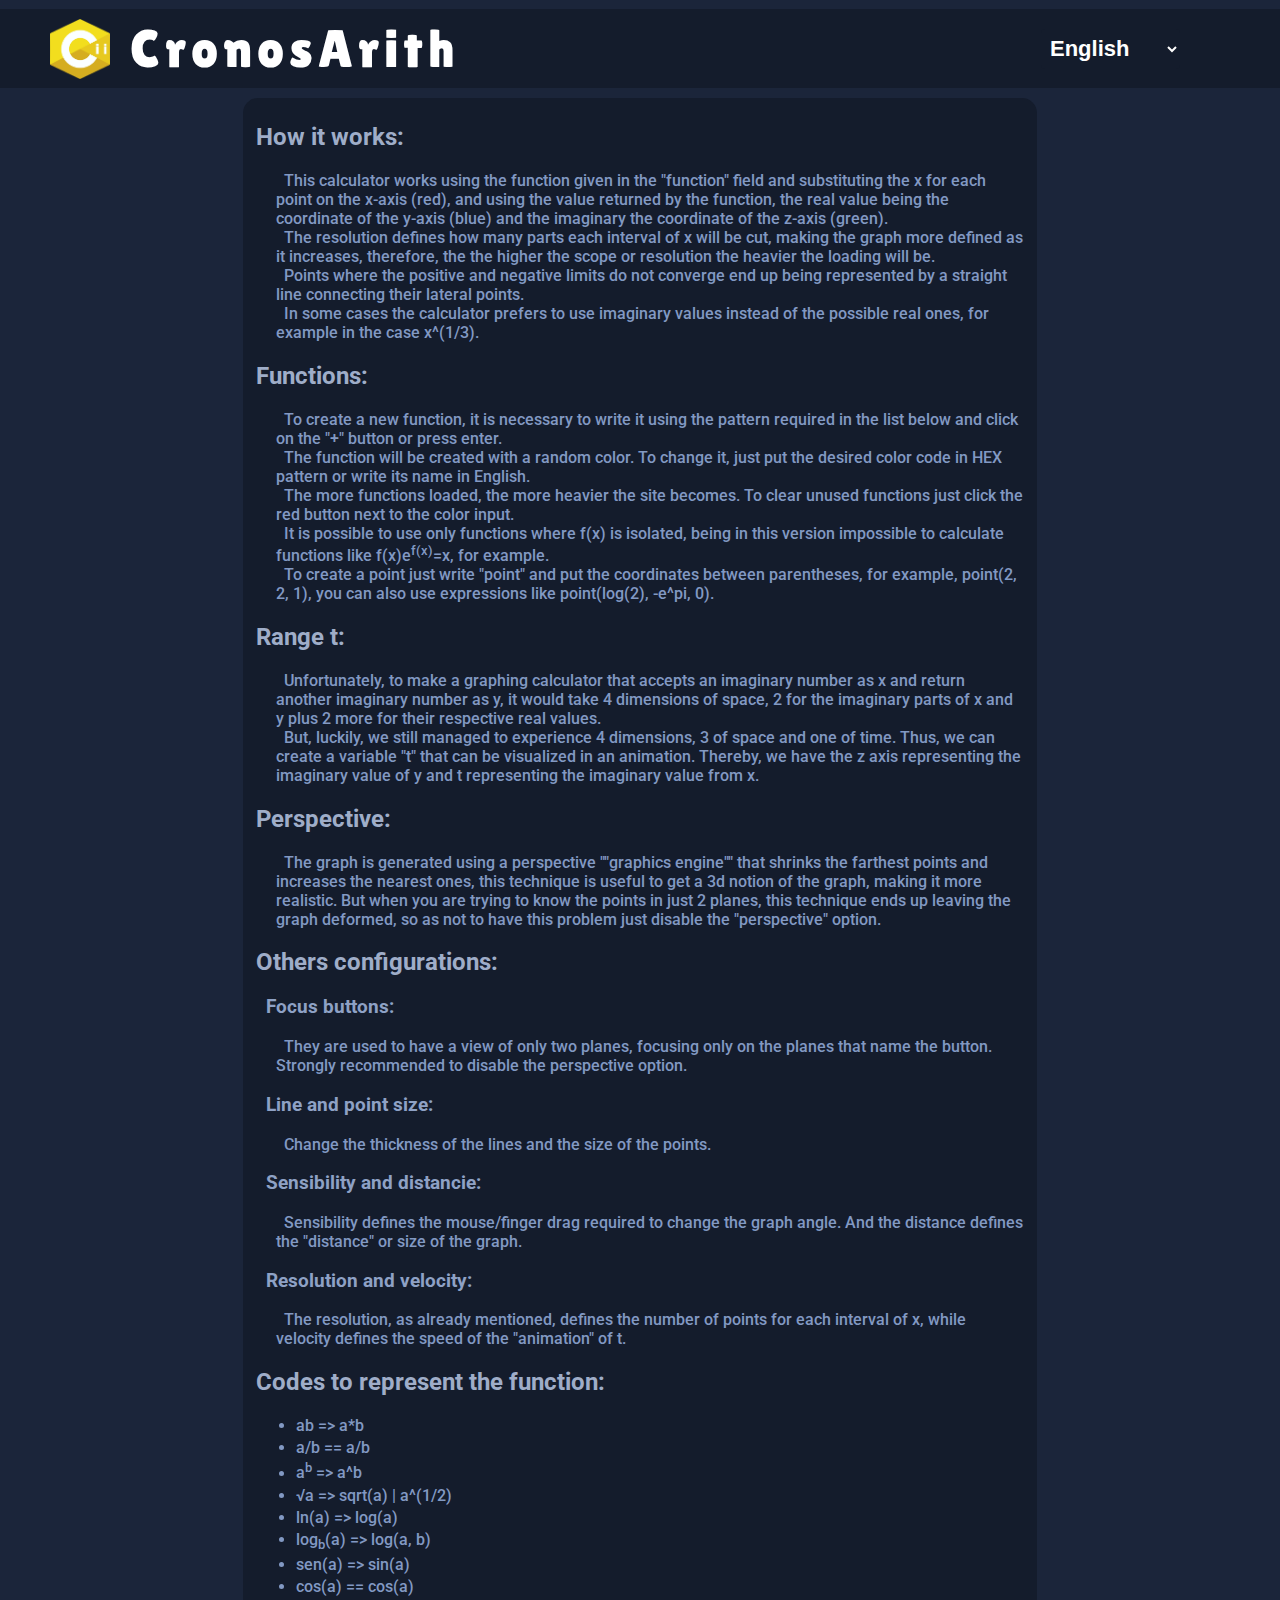
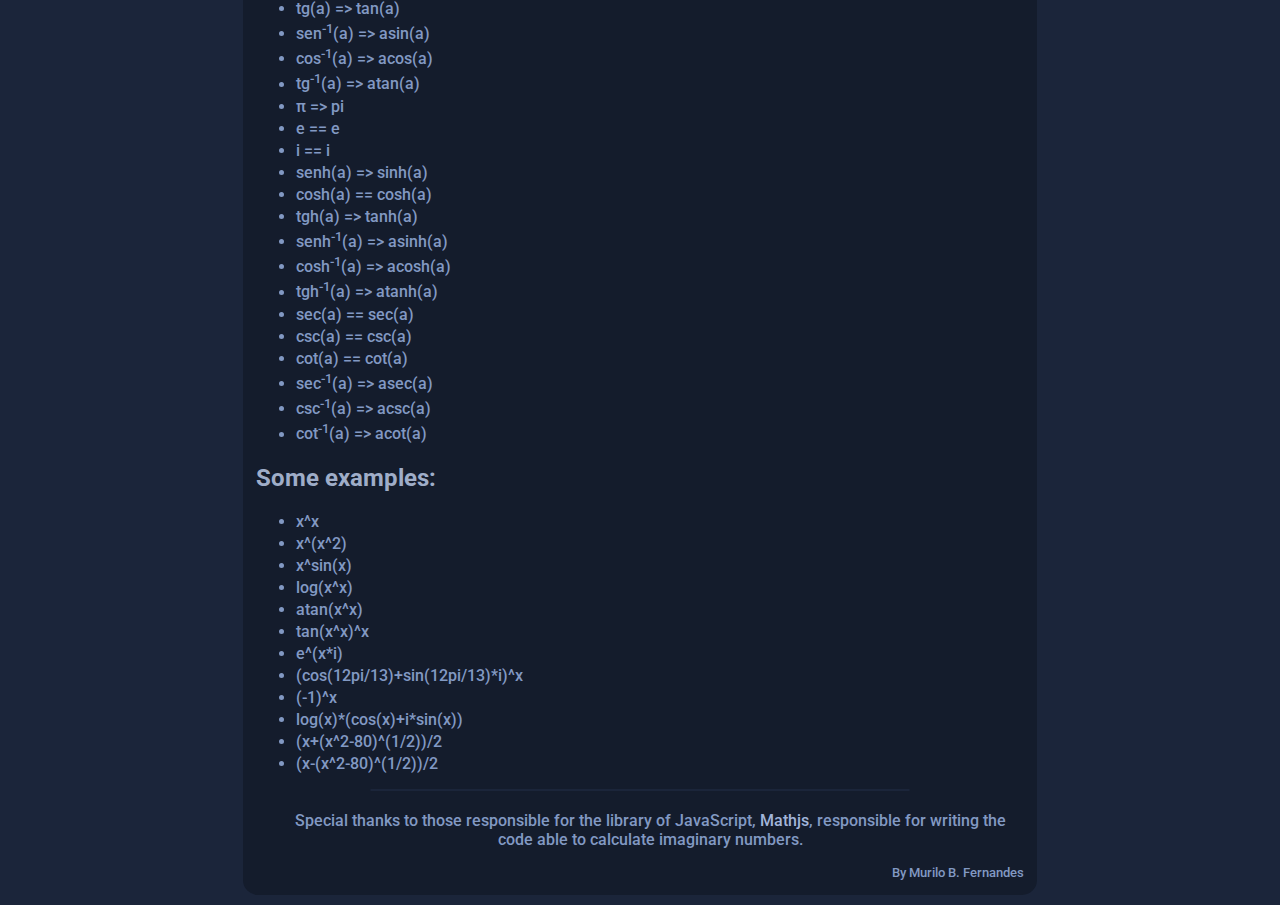
<file: about.html>
<!DOCTYPE html>
<html lang="pt-br">
<head>
    <meta charset="UTF-8">
    <meta http-equiv="X-UA-Compatible" content="IE=edge">
    <meta name="viewport" content="width=device-width, initial-scale=1.0">
    <title>About</title>
    <link rel="shortcut icon" href="imag/cronosi.ico" type="image/x-icon">
    <link rel="stylesheet" href="style/aboutStyle.css">
</head>
<body>
    <header>
        <div class="div1">
            <img src="imag/cronosarith_logo.png" alt="" height="60" style="margin: 0;">
            <h1 title="Página principal" id="logo"><a href="index.html">CronosArith</a></h1>
        </div>
        <select id="lang" onchange="translates(value)">
            <option value="pt-br">Português</option>
            <option value="en">English</option>
            <option value="ja">日本語</option>
        </select>
    </header>
    <div style="display: flex; justify-content: space-around;">
    <div class="ad"></div>
    <div class="board">
        <h2>Funcionamento:</h2>
        <p>
            &ensp;Esta calculadora funciona usando a função dada no campo "função" e 
            substituindo o x para cada ponto no eixo x (vermelho), 
            e usando o valor retornado pela função, sendo o valor real a cordenada
            do eixo y (azul) e o imaginário a do eixo z (verde). <br>

            &ensp;A resolução define em quantas partes cada intevalo de x será cortado, 
            deixando o gráfico mais definido conforme ela aumenta, portanto, quanto
            maior o escopo ou a resolução mais pesado ficará o carregamento. <br>

            &ensp;Pontos onde o limite positivo e o negativo não convergem acabam sendo
            representados por uma linha reta ligando seus pontos laterais.  <br>

            &ensp;Em alguns casos a calculadora prefere usar os valores imaginários em vez
            dos possíveis reais, por exemplo no caso x^(1/3).
        </p>
        <h2>Funções:</h2>
        <p>
            &ensp;Para criar uma nova função, é necessário escreve-la usando o padrão requerido na lista 
            mais abaixo e clicar no botão "+" ou apertar o enter. <br>

            &ensp;A função será criada com uma cor aleatória. Para muda-la, basta colocar o código da cor
            desejada no padrão HEX ou escrever seu nome em inglês. <br>

            &ensp;Quanto mais funções carregadas, mais pesado fica o site. Para limpar as funções não usadas
            basta clicar no botão vermelho ao lado do input de cor. <br>

            &ensp;É possível usar apenas funções onde o f(x) está isolado, sendo, 
            nessa versão, impossível de se calcular funções como f(x)e<sup>f(x)</sup>=x, por exemplo. <br>
            
            &ensp;Para criar um ponto basta escrever "point" e colocar as cordenadas entre
            parenteses, por exemplo, point(2, 2, 1), também é possível usar expressões 
            como point(log(2), -e^pi, 0).
        </p>
        <h2>Escopo de t:</h2>
        <p>
            &ensp;Infelizmente, para fazer uma cálculadora gráfica que aceite um número imaginário
            como x e retorne outro número imaginário como y, seria preciso 4 dimesões de espaço, 
            2 para as pertes imaginárias de x e y, e mais 2 para seus respectivos valores reais. <br>

            &ensp;Mas, por sorte, ainda conseguimos experienciar 4 dimensões, 3 de espaço e uma de tempo.
            Assim, podemos criar uma variável "t" que pode ser visualizada em uma animação. Com isso, 
            temos o eixo z representando o valor imaginário de y e t representando o valor imaginário
            de x.
        </p>
        <h2>Perspectiva:</h2>
        <p>
            &ensp;O gráfico é gerado usando um ""motor gráfico"" de perspectiva que diminuí os pontos mais distantes
            e aumenta os mais próximos, essa técnica é útil para se ter uma noção 3d do gráfico, 
            deixando-o mais realista. Mas quando se está tentando saber os pontos em apenas 
            2 planos essa técnica acaba deixando o gráfico deformado, para não ter esse problema
            basta desativar a opção "perspectiva".
        </p>
        <h2>Outras configurações:</h2>
        <h3>Botões de foco:</h3>
        <p>
            &ensp;São usados para ter uma visão de apenas dois planos, focando apenas nos planos 
            que nomeiam o botão. Fortemente recomendado que se desative a opção de perspectiva.
        </p>
        <h3>Tamanho da linha e do ponto:</h3>
        <p>
            &ensp;Mudam a grossura das linhas e o tamanho dos pontos.
        </p>
        <h3>Sensibilidade e distância:</h3>
        <p>
            &ensp;A sensibilidade define o arrasto do mause/dedo necessário para mudar o ângulo do gráfico.
            E a distância define a "distância" ou o tamanho do gráfico.
        </p>
        <h3>Resolução e velocidade:</h3>
        <p>
            &ensp;A resolução, como já dito, define a quantidade de pontos para cada intevalo de x,
            enquanto a velocidade define a velocidade da "animação" de t.
        </p>

        <h2>Códigos para representar a função:</h2>
        <ul>
            <li>ab => a*b</li>
            <li>a/b == a/b</li>
            <li>a<sup>b</sup> => a^b</li>
            <li>√a => sqrt(a) | a^(1/2)</li>
            <li>ln(a) => log(a)</li>
            <li>log<sub>b</sub>(a) => log(a, b)</li>
            <li>sen(a) => sin(a)</li>
            <li>cos(a) == cos(a)</li>
            <li>tg(a) => tan(a)</li>
            <li>sen<sup>-1</sup>(a) => asin(a)</li>
            <li>cos<sup>-1</sup>(a) => acos(a)</li>
            <li>tg<sup>-1</sup>(a) => atan(a)</li>
            <li>π => pi</li>
            <li>e == e</li>
            <li>i == i</li>
            <li>senh(a) => sinh(a)</li>
            <li>cosh(a) == cosh(a)</li>
            <li>tgh(a) => tanh(a)</li>
            <li>senh<sup>-1</sup>(a) => asinh(a)</li>
            <li>cosh<sup>-1</sup>(a) => acosh(a)</li>
            <li>tgh<sup>-1</sup>(a) => atanh(a)</li>
            <li>sec(a) == sec(a)</li>
            <li>csc(a) == csc(a)</li>
            <li>cot(a) == cot(a)</li>
            <li>sec<sup>-1</sup>(a) => asec(a)</li>
            <li>csc<sup>-1</sup>(a) => acsc(a)</li>
            <li>cot<sup>-1</sup>(a) => acot(a)</li>
        </ul>

        <h2>Alguns exemplos:</h2>
        <ul>
            <li>x^x</li>
            <li>x^(x^2)</li>
            <li>x^sin(x)</li>
            <li>log(x^x)</li>
            <li>atan(x^x)</li>
            <li>tan(x^x)^x</li>
            <li>e^(x*i)</li>
            <li>(cos(12pi/13)+sin(12pi/13)*i)^x</li>
            <li>(-1)^x</li>
            <li>log(x)*(cos(x)+i*sin(x))</li>
            <li>(x+(x^2-80)^(1/2))/2</li>
            <li>(x-(x^2-80)^(1/2))/2</li>
        </ul>
        <hr>
        <footer>
            <p>Agradecimento especial aos responsáveis pela biblioteca de 
               JavaScript, <a title="mathjs.org" href="https://mathjs.org/">Mathjs</a>, responsáveis por escrever o código
               capaz de calcular números imaginários.
            </p>
            <div style="text-align: end; padding-bottom: 10px; font-size: small;">
                Por Murilo B. Fernandes
            </div>
        </footer>
    </div>
    <div class="ad"></div>
    </div>
    <script src="script/aboutLang.js"></script>
</body>
</html>
</file>
<file: style/aboutStyle.css>
@import url('https://fonts.googleapis.com/css2?family=Lobster&family=Roboto:ital,wght@0,100;0,300;0,400;0,500;0,700;0,900;1,100;1,300;1,400;1,500;1,700;1,900&display=swap');
@import url('https://fonts.googleapis.com/css2?family=Lilita+One&display=swap');
body{
    color: white;
    margin: 0%;
    margin-top: 1vh;
    background: rgb(27, 37, 58);
    font-family: 'Roboto', sans-serif;
    font-weight: 500;
}
::-webkit-scrollbar{
    width: 10px;
    border-radius: 20px;
}
::-webkit-scrollbar-thumb{
    background: rgb(15, 22, 35);
    border-radius: 1000px;
}

header{
    margin-top: 0px;
    display: flex;
    justify-content:space-between;
    align-items: center;
    height: auto;
    background: rgb(20, 28, 44);
}
.div1{
    display: flex;
    align-items: center;
    margin-left: 50px;
}
select{
    height: 40px;
    color: white;
    font-size: 22px;
    font-weight: bolder;
    border: none;
    border-radius: 4px;
    background: rgb(20, 28, 44);
    padding: 5px;
    margin-right: 100px;
}
select:hover{
    background: rgb(27, 37, 58);
}
h1{
    margin: 9px 0px 9px 0px;
}
h1 a{
    text-decoration: none;
    color: white;
    font-family: 'Lilita One', cursive;
    font-size: 40pt;
    margin-left: 20px;
    letter-spacing: 5px;
    font-weight: lighter;
}

.board{
    color: rgb(130, 153, 195);
    background: rgb(20, 28, 44);
    width: 60%;
    padding: 5px 1%;
    margin: 10px 0%;
    border-radius: 15px;
}

.ad{
    display: none;
    width: 160px;
    height: 600px;
    background: grey;
    margin-top: 20px;
}

li{
    margin-bottom: 3px;
}

h2{
    color: rgb(159, 173, 200);
}

h3{
    color: rgb(142, 161, 197);
    margin-left: 10px;
}

p{
    margin-left: 20px;
}

p a{
    text-decoration: none;
    color: rgb(162, 181, 218);
}
p a:hover{
    text-decoration: underline;
}

footer{
    text-align: center;
    margin-top: 20px;
}

hr{
    width: 70%; 
    border: solid 1px; 
    height: 0px; 
    color: rgb(27, 37, 58); 
    border-radius: 4px;
}
@media screen and (max-width: 850px){
    header{
        flex-flow: column;
        height: auto;
    }
    .div1{
        flex-direction: column;
        margin: 15px 0 0 0;
        align-items: center;
    }
    header div{
        margin: 0;
        width: 100%;
        flex-direction: column;
    }
    header div > a{
        margin-right: 0;
        text-align: center;
        margin-bottom: 10px;
        padding: 10px;
    }
    select{
        margin: 0;
        margin-bottom: 15px;
    }
    h1{
        font-size: 30pt;
        text-align: center;
        margin-left: 0px;
        margin-top: 10px;
        margin-bottom: 10px;
        width: 100%;
    }
    h1 a{
        margin: 0;
    }
}
@media screen and (max-width: 750px){
    header{
        flex-flow: column;
        height: auto;
        width: 100%;
    }
    h1{
        font-size: 30pt;
        text-align: center;
        margin-left: 0px;
        margin-top: 10px;
        margin-bottom: 10px;
        width: 100%;
    }
    h1 a{
        margin: 0;
    }
    body{
        display: flex;
        flex-direction: column;
        align-items: center;
    }
    .board{
        width: 90%;
        margin: 10px 0 10px 0;
        background: transparent;
    }
    hr{
        color: rgb(43, 58, 91);
    }
}
@media screen and (max-width: 350px){
    .div1{
        width: 90%;
    }
    .div1 h1 a{
        font-size: 90%;
    }
}
</file>
